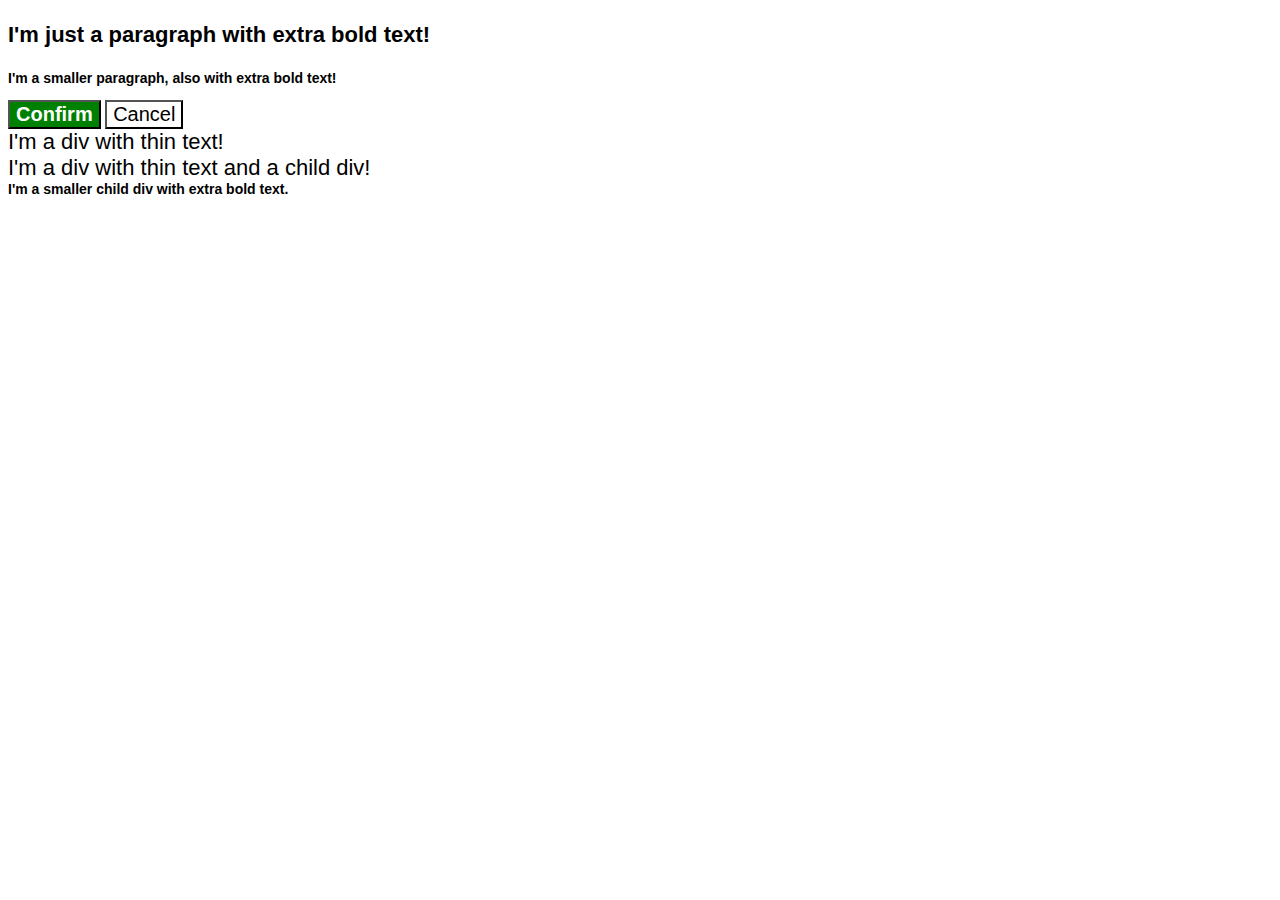
<file: foundations/cascade/01-cascade-fix/index.html>
<!DOCTYPE html>
<html lang="en">
  <head>
    <meta charset="UTF-8" />
    <meta http-equiv="X-UA-Compatible" content="IE=edge" />
    <meta name="viewport" content="width=device-width, initial-scale=1.0" />
    <title>Fix the Cascade</title>
    <link rel="stylesheet" href="style.css" />
  </head>
  <body>
    <p class="para">I'm just a paragraph with extra bold text!</p>
    <p class="para small-para">
      I'm a smaller paragraph, also with extra bold text!
    </p>

    <button id="confirm-button" class="button confirm">Confirm</button>
    <button id="cancel-button" class="button cancel">Cancel</button>

    <div class="text">I'm a div with thin text!</div>
    <div class="text">
      I'm a div with thin text and a child div!
      <div class="text child">
        I'm a smaller child div with extra bold text.
      </div>
    </div>
  </body>
</html>
</file>
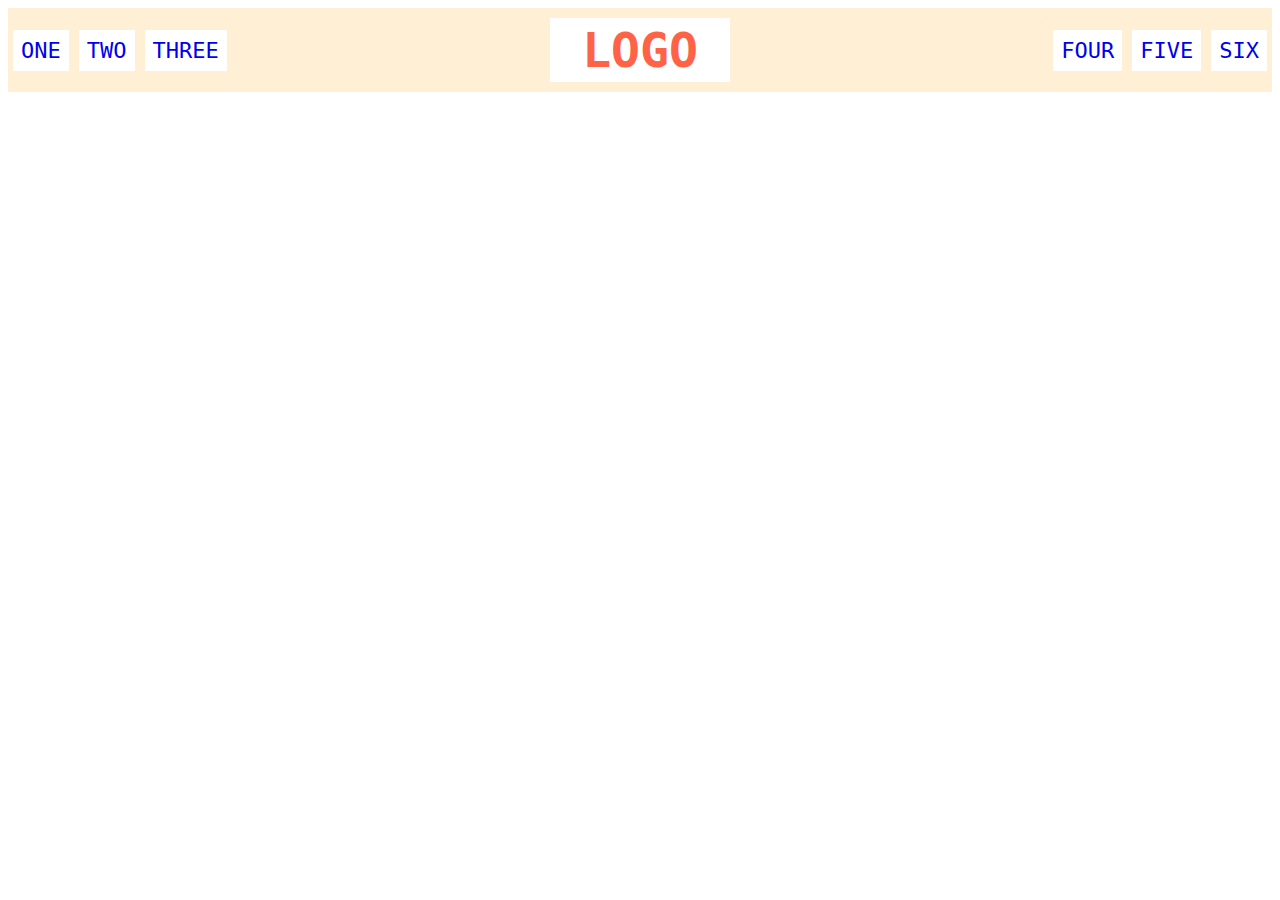
<file: foundations/flex/02-flex-header/index.html>
<!DOCTYPE html>
<html lang="en">
  <head>
    <meta charset="UTF-8" />
    <meta http-equiv="X-UA-Compatible" content="IE=edge" />
    <meta name="viewport" content="width=device-width, initial-scale=1.0" />
    <title>Flex Header</title>
    <link rel="stylesheet" href="style.css" />
  </head>
  <body>
    <div class="header">
      <div class="left-links">
        <ul>
          <li><a href="#">ONE</a></li>
          <li><a href="#">TWO</a></li>
          <li><a href="#">THREE</a></li>
        </ul>
      </div>
      <div class="logo">LOGO</div>
      <div class="right-links">
        <ul>
          <li><a href="#">FOUR</a></li>
          <li><a href="#">FIVE</a></li>
          <li><a href="#">SIX</a></li>
        </ul>
      </div>
    </div>
  </body>
</html>
</file>
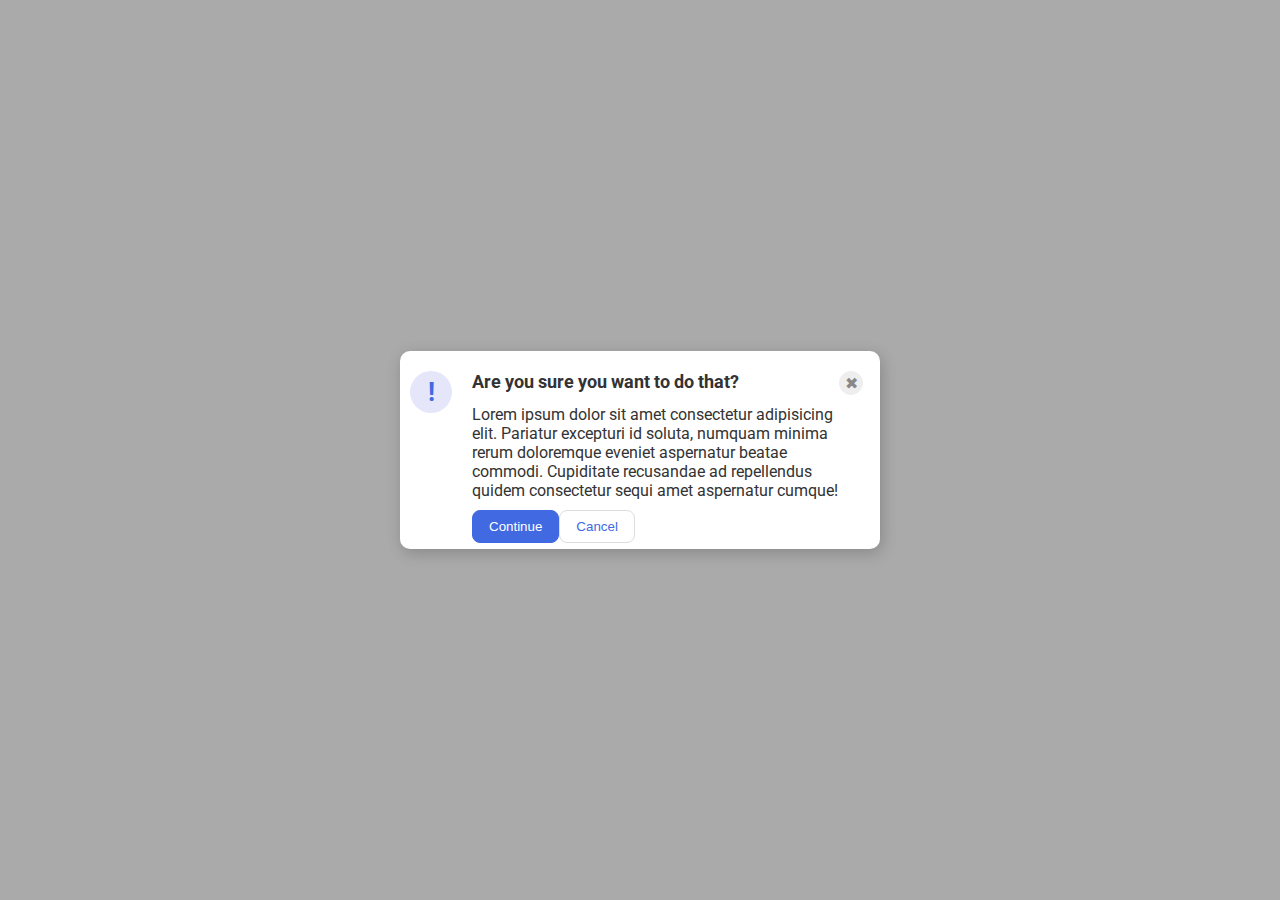
<file: foundations/flex/05-flex-modal/index.html>
<!DOCTYPE html>
<html lang="en">
  <head>
    <meta charset="UTF-8" />
    <meta http-equiv="X-UA-Compatible" content="IE=edge" />
    <meta name="viewport" content="width=device-width, initial-scale=1.0" />
    <link rel="stylesheet" href="style.css" />
    <title>Modal</title>
  </head>
  <body>
    <div class="modal">
      <div class="box">
        <div class="icon">!</div>
      </div>
      <div class="container">
        <div class="box">
          <div class="header">Are you sure you want to do that?</div>
          <button class="close-button">✖</button>
        </div>
        <div class="text">
          Lorem ipsum dolor sit amet consectetur adipisicing elit. Pariatur
          excepturi id soluta, numquam minima rerum doloremque eveniet
          aspernatur beatae commodi. Cupiditate recusandae ad repellendus quidem
          consectetur sequi amet aspernatur cumque!
        </div>
        <button class="continue">Continue</button>
        <button class="cancel">Cancel</button>
      </div>
    </div>
  </body>
</html>
</file>
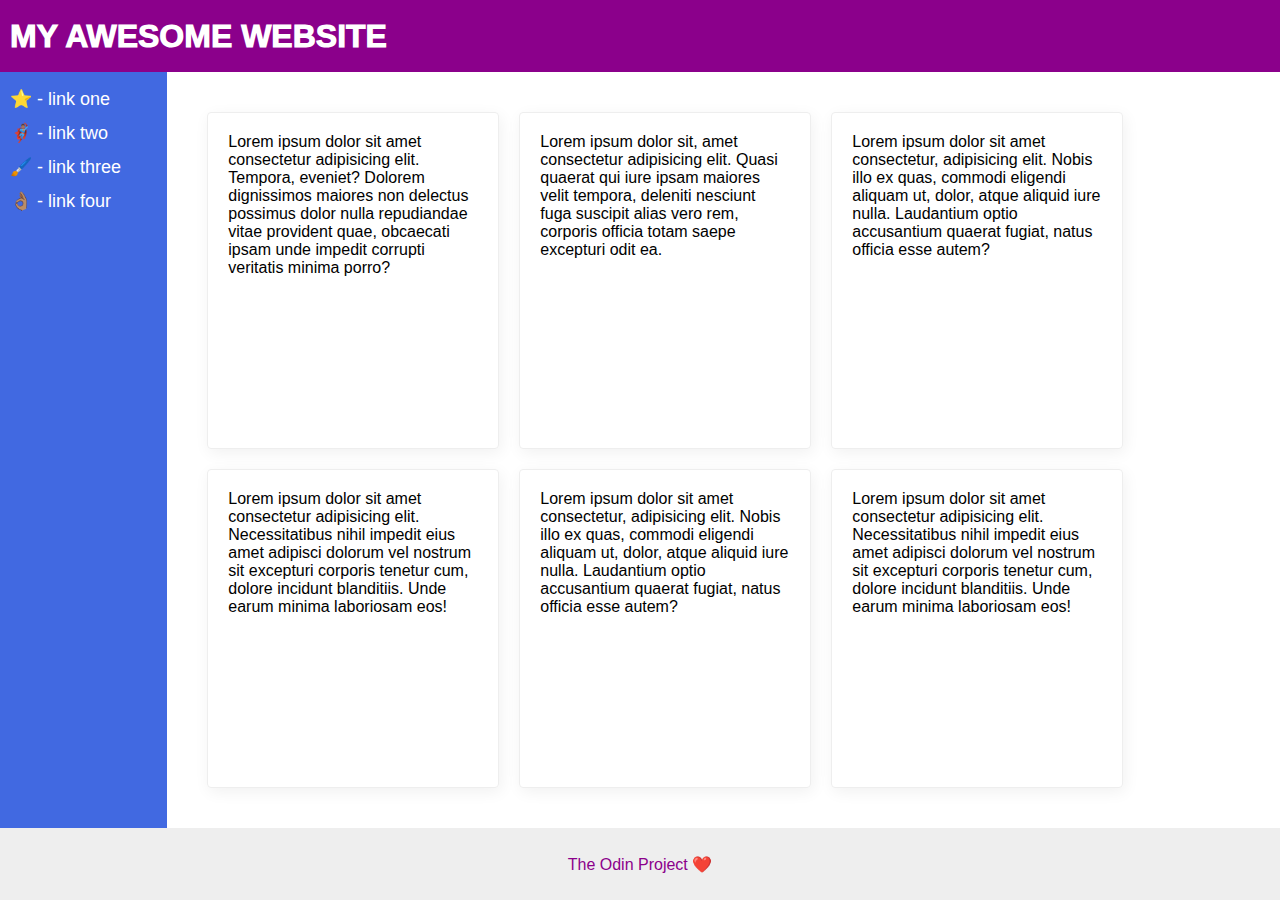
<file: foundations/flex/07-flex-layout-2/index.html>
<!DOCTYPE html>
<html lang="en">
  <head>
    <meta charset="UTF-8" />
    <meta http-equiv="X-UA-Compatible" content="IE=edge" />
    <meta name="viewport" content="width=device-width, initial-scale=1.0" />
    <title>The Holy Grail</title>
    <link rel="stylesheet" href="style.css" />
  </head>
  <body>
    <div class="header">MY AWESOME WEBSITE</div>
    <div class="container">
      <div class="sidebar">
        <ul>
          <li><a href="#">⭐ - link one</a></li>
          <li><a href="#">🦸🏽‍♂️ - link two</a></li>
          <li><a href="#">🖌️ - link three</a></li>
          <li><a href="#">👌🏽 - link four</a></li>
        </ul>
      </div>
      <div class="box">
        <div class="card">
          Lorem ipsum dolor sit amet consectetur adipisicing elit. Tempora,
          eveniet? Dolorem dignissimos maiores non delectus possimus dolor nulla
          repudiandae vitae provident quae, obcaecati ipsam unde impedit
          corrupti veritatis minima porro?
        </div>
        <div class="card">
          Lorem ipsum dolor sit, amet consectetur adipisicing elit. Quasi
          quaerat qui iure ipsam maiores velit tempora, deleniti nesciunt fuga
          suscipit alias vero rem, corporis officia totam saepe excepturi odit
          ea.
        </div>
        <div class="card">
          Lorem ipsum dolor sit amet consectetur, adipisicing elit. Nobis illo
          ex quas, commodi eligendi aliquam ut, dolor, atque aliquid iure nulla.
          Laudantium optio accusantium quaerat fugiat, natus officia esse autem?
        </div>
        <div class="card">
          Lorem ipsum dolor sit amet consectetur adipisicing elit.
          Necessitatibus nihil impedit eius amet adipisci dolorum vel nostrum
          sit excepturi corporis tenetur cum, dolore incidunt blanditiis. Unde
          earum minima laboriosam eos!
        </div>
        <div class="card">
          Lorem ipsum dolor sit amet consectetur, adipisicing elit. Nobis illo
          ex quas, commodi eligendi aliquam ut, dolor, atque aliquid iure nulla.
          Laudantium optio accusantium quaerat fugiat, natus officia esse autem?
        </div>
        <div class="card">
          Lorem ipsum dolor sit amet consectetur adipisicing elit.
          Necessitatibus nihil impedit eius amet adipisci dolorum vel nostrum
          sit excepturi corporis tenetur cum, dolore incidunt blanditiis. Unde
          earum minima laboriosam eos!
        </div>
      </div>
    </div>
    <div class="footer">The Odin Project ❤️</div>
  </body>
</html>
</file>
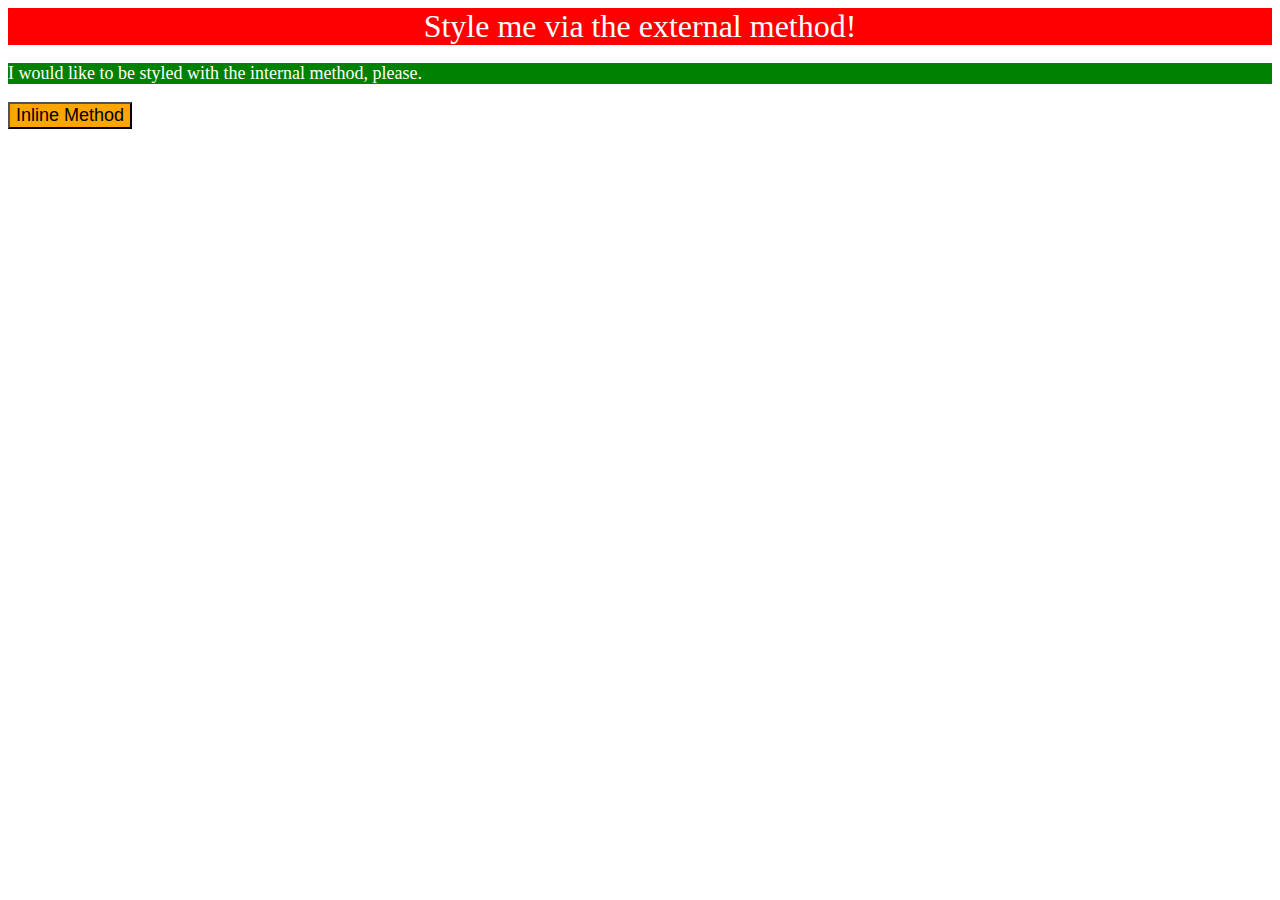
<file: foundations/intro-to-css/01-css-methods/index.html>
<!DOCTYPE html>
<html lang="en">
  <head>
    <link rel="stylesheet" href="style.css" />
    <meta charset="UTF-8" />
    <meta http-equiv="X-UA-Compatible" content="IE=edge" />
    <meta name="viewport" content="width=device-width, initial-scale=1.0" />
    <title>Methods for Adding CSS</title>
    <style>
      #body {
        color: white;
        background-color: green;
        text-align: left;
        font-size: 18px;
      }
    </style>
  </head>
  <body>
    <div class="head">Style me via the external method!</div>
    <p id="body">I would like to be styled with the internal method, please.</p>
    <button style="font-size: 18px; background-color: orange">
      Inline Method
    </button>
  </body>
</html>
</file>
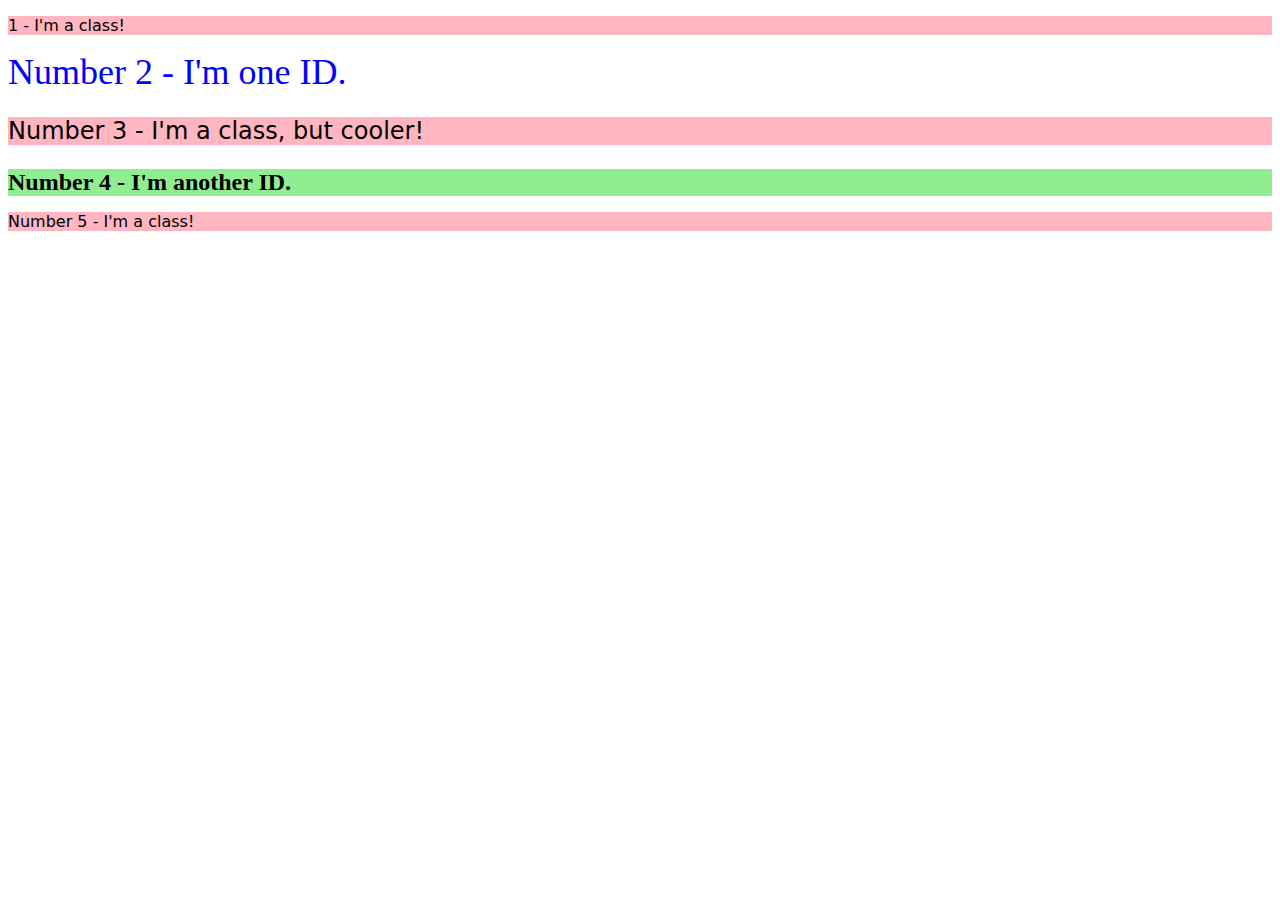
<file: foundations/intro-to-css/02-class-id-selectors/index.html>
<!DOCTYPE html>
<html lang="en">
  <head>
    <meta charset="UTF-8" />
    <meta http-equiv="X-UA-Compatible" content="IE=edge" />
    <meta name="viewport" content="width=device-width, initial-scale=1.0" />
    <title>Class and ID Selectors</title>
    <link rel="stylesheet" href="style.css" />
  </head>
  <body>
    <p class="odd">1 - I'm a class!</p>
    <div id="second">Number 2 - I'm one ID.</div>
    <p class="odd third">Number 3 - I'm a class, but cooler!</p>
    <div id="fourth">Number 4 - I'm another ID.</div>
    <p class="odd">Number 5 - I'm a class!</p>
  </body>
</html>
</file>
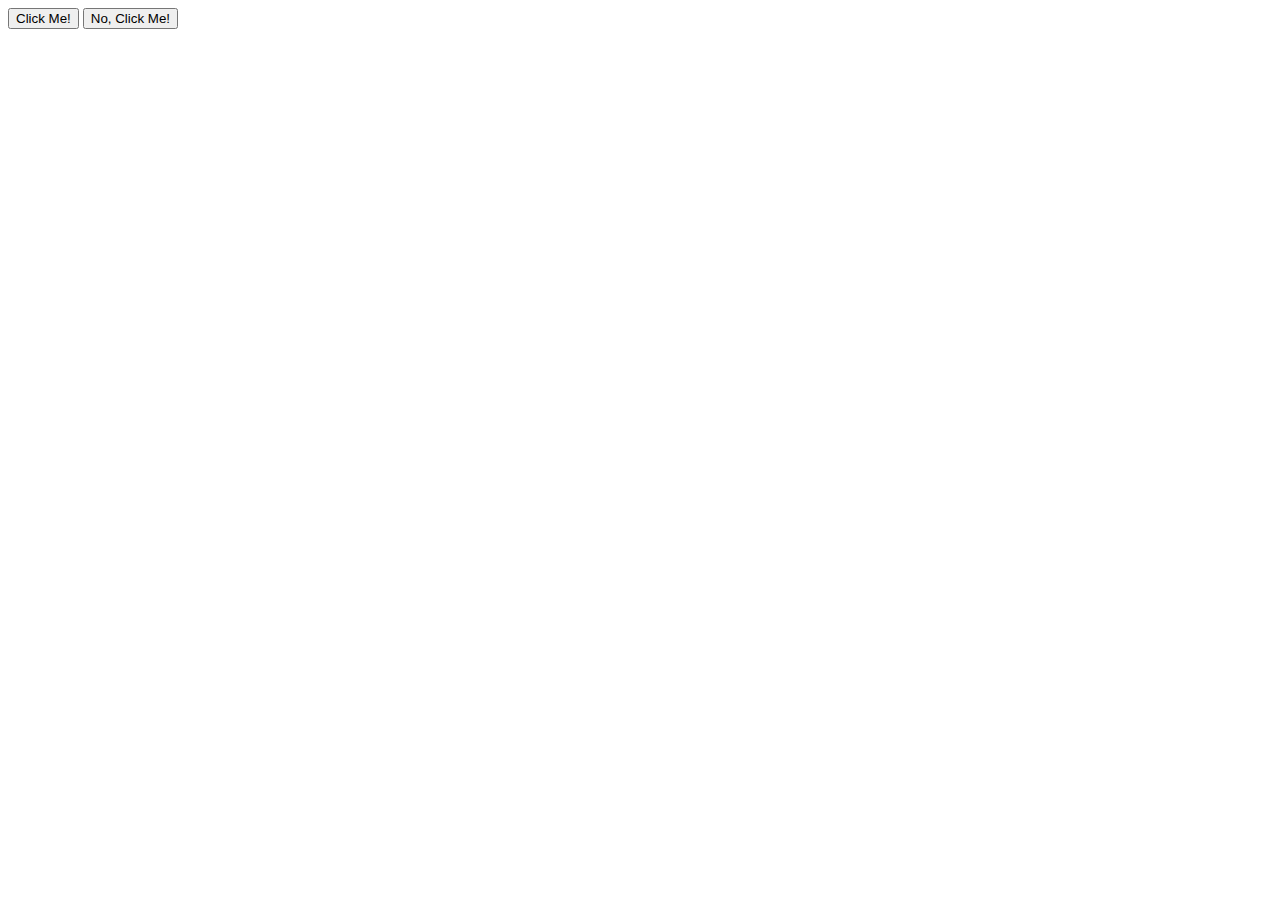
<file: foundations/intro-to-css/03-grouping-selectors/index.html>
<!DOCTYPE html>
<html lang="en">
  <head>
    <meta charset="UTF-8" />
    <meta http-equiv="X-UA-Compatible" content="IE=edge" />
    <meta name="viewport" content="width=device-width, initial-scale=1.0" />
    <title>Grouping Selectors</title>
    <link rel="stylesheet" href="style.css" />
  </head>
  <body>
    <button class="black">Click Me!</button>
    <button class="yellow">No, Click Me!</button>
  </body>
</html>
</file>
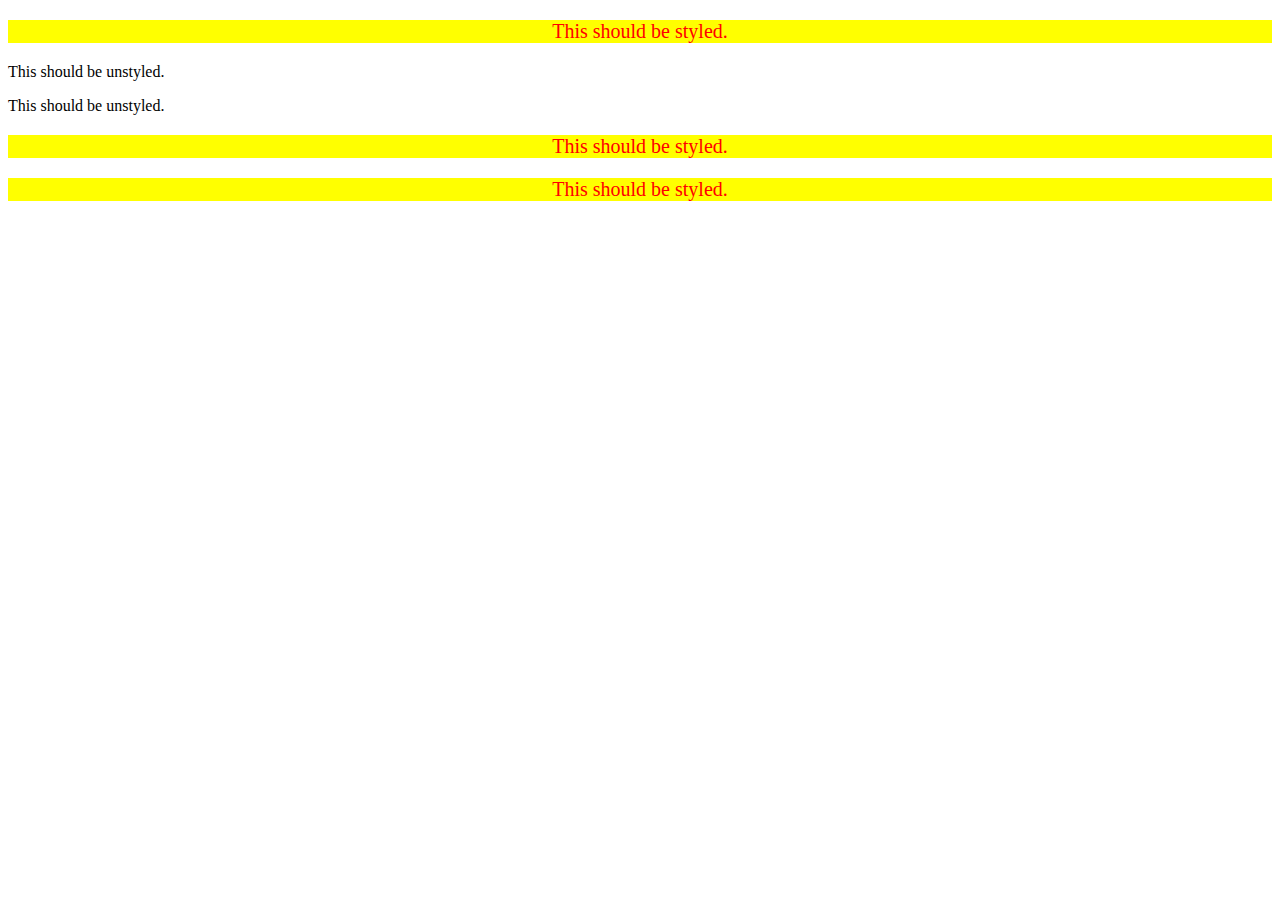
<file: foundations/intro-to-css/05-descendant-combinator/index.html>
<!DOCTYPE html>
<html lang="en">
  <head>
    <meta charset="UTF-8" />
    <meta http-equiv="X-UA-Compatible" content="IE=edge" />
    <meta name="viewport" content="width=device-width, initial-scale=1.0" />
    <title>Descendant Combinator</title>
    <link rel="stylesheet" href="style.css" />
  </head>
  <body>
    <div class="container">
      <p class="text">This should be styled.</p>
    </div>
    <p class="text">This should be unstyled.</p>
    <p class="text">This should be unstyled.</p>
    <div class="container">
      <p class="text">This should be styled.</p>
      <p class="text">This should be styled.</p>
    </div>
  </body>
</html>
</file>
<file: foundations/cascade/01-cascade-fix/style.css>
body {
  font-family: Arial, Helvetica, sans-serif;
}

.para {
  color: hsl(0, 0%, 0%);
  font-weight: 800;
  font-size: 22px;
}

.para.small-para {
  font-size: 14px;
  font-weight: 800;
}

#confirm-button {
  background: green;
  color: white;
  font-weight: bold;
  font-size: 20px;
}

#cancel-button {
  background-color: rgb(255, 255, 255);
  color: rgb(0, 0, 0);
  font-size: 20px;
}

.text .text.child {
  color: rgb(0, 0, 0);
  font-weight: 800;
  font-size: 14px;
}

div.text {
  color: rgb(0, 0, 0);
  font-size: 22px;
  font-weight: 100;
}
</file>
<file: foundations/flex/02-flex-header/style.css>
.header {
  font-family: monospace;
  background: papayawhip;
  display: flex;
  justify-content: space-between;
  align-items: center;
}

.logo {
  display: flex;
  font-size: 48px;
  font-weight: 900;
  color: tomato;
  background: white;
  padding: 4px 32px;
  margin: 10px;
}

ul {
  /* this removes the dots on the list items*/
  list-style-type: none;
  display: flex;
  padding: 0;
}

a {
  font-size: 22px;
  background: white;
  padding: 8px;
  /* this removes the line under the links */
  text-decoration: none;
  margin: 5px;
  display: flex;
}
</file>
<file: foundations/flex/05-flex-modal/style.css>
@import url("https://fonts.googleapis.com/css2?family=Roboto:wght@400;700&display=swap");

html,
body {
  height: 100%;
}

body {
  font-family: Roboto, sans-serif;
  margin: 0;
  background: #aaa;
  color: #333;
  /* I'll give you this one for free lol */
  display: flex;
  align-items: center;
  justify-content: center;
}

.modal {
  background: white;
  width: 480px;
  border-radius: 10px;
  box-shadow: 2px 4px 16px rgba(0, 0, 0, 0.2);
  display: flex;
  flex-direction: row;
  /* justify-content: space-evenly; */
  /* flex-wrap: wrap; */
}

.icon {
  color: royalblue;
  font-size: 26px;
  font-weight: 700;
  background: lavender;
  width: 42px;
  height: 42px;
  border-radius: 50%;
  display: flex;
  align-items: center;
  justify-content: center;
  padding: 0;
  margin: 10px;
  flex-grow: 2;
}

.close-button {
  background: #eee;
  border-radius: 50%;
  color: #888;
  font-weight: 400;
  font-size: 16px;
  height: 24px;
  width: 24px;
  display: flex;
  align-items: center;
  justify-content: center;
  border: 1px solid #eee;
  padding: 0;
}

button {
  cursor: pointer;
  padding: 8px 16px;
  border-radius: 8px;
}

button.continue {
  background: royalblue;
  border: 1px solid royalblue;
  color: white;
}

button.cancel {
  background: white;
  border: 1px solid #ddd;
  color: royalblue;
}
.container {
  margin: 10px 10px 6px 10px;
  display: flex;
  flex-wrap: wrap;
  flex-grow: 1;
  /* flex-direction: column; */
}
.box {
  display: flex;
  margin-top: 10px;
  /* margin-bottom: 0; */
  /* margin: 10px; */
}
.header {
  font-size: large;
  font-weight: bolder;
  margin-right: 100px;
}
.text {
  margin: 10px 10px 10px 0;
}
</file>
<file: foundations/flex/07-flex-layout-2/style.css>
body {
  font-family: -apple-system, BlinkMacSystemFont, "Segoe UI", Roboto, Oxygen,
    Ubuntu, Cantarell, "Open Sans", "Helvetica Neue", sans-serif;
  margin: 0;
  min-height: 100vh;
  display: flex;
  flex-direction: column;
  height: auto;
  justify-content: space-between;
  flex-wrap: wrap;
}

.header {
  height: 72px;
  background: darkmagenta;
  color: white;
  font-size: xx-large;
  font-weight: 1000;
  display: flex;
  align-items: center;
  padding-left: 10px;
}

.footer {
  height: 72px;
  background: #eee;
  color: darkmagenta;
  display: flex;
  justify-content: center;
  align-items: center;
}

.sidebar {
  display: flex;
  width: 300px;
  background: royalblue;
  box-sizing: border-box;
}

.card {
  border: 1px solid #eee;
  box-shadow: 2px 4px 16px rgba(0, 0, 0, 0.06);
  border-radius: 4px;
  display: flex;
  width: 250px;
  height: auto;
  padding: 20px;
}
ul {
  list-style-type: none;
  padding-left: 10px;
}
.container {
  display: flex;
  flex-grow: 2;
}
.box {
  margin: 40px;
  display: flex;
  flex-wrap: wrap;
  gap: 20px;
}
a {
  color: white;
  font-size: large;
  text-decoration: none;
  display: block;
  margin-bottom: 12px;
}
</file>
<file: foundations/intro-to-css/01-css-methods/style.css>
.head {
  color: white;
  font-size: 32px;
  text-align: center;
  background-color: red;
}
</file>
<file: foundations/intro-to-css/02-class-id-selectors/style.css>
.odd {
  background-color: #ffb6c1;
  font-family: Verdana, "DejaVu Sans", sans-serif;
}
#second {
  font-size: 36px;
  color: blue;
}
.odd.third {
  font-size: 24px;
}
#fourth {
  background-color: lightgreen;
  font-size: 24px;
  font-weight: bold;
}
</file>
<file: foundations/intro-to-css/03-grouping-selectors/style.css>
.both {
  font-size: 28px;
  font-family: Helvetica, "Times New Roman", sans-serif;
}
.both.black {
  background-color: black;
  color: white;
}
.both.yellow {
  background-color: yellow;
}
</file>
<file: foundations/intro-to-css/05-descendant-combinator/style.css>
.container .text {
  background-color: yellow;
  text-align: center;
  color: red;
  font-size: 20px;
}
</file>
